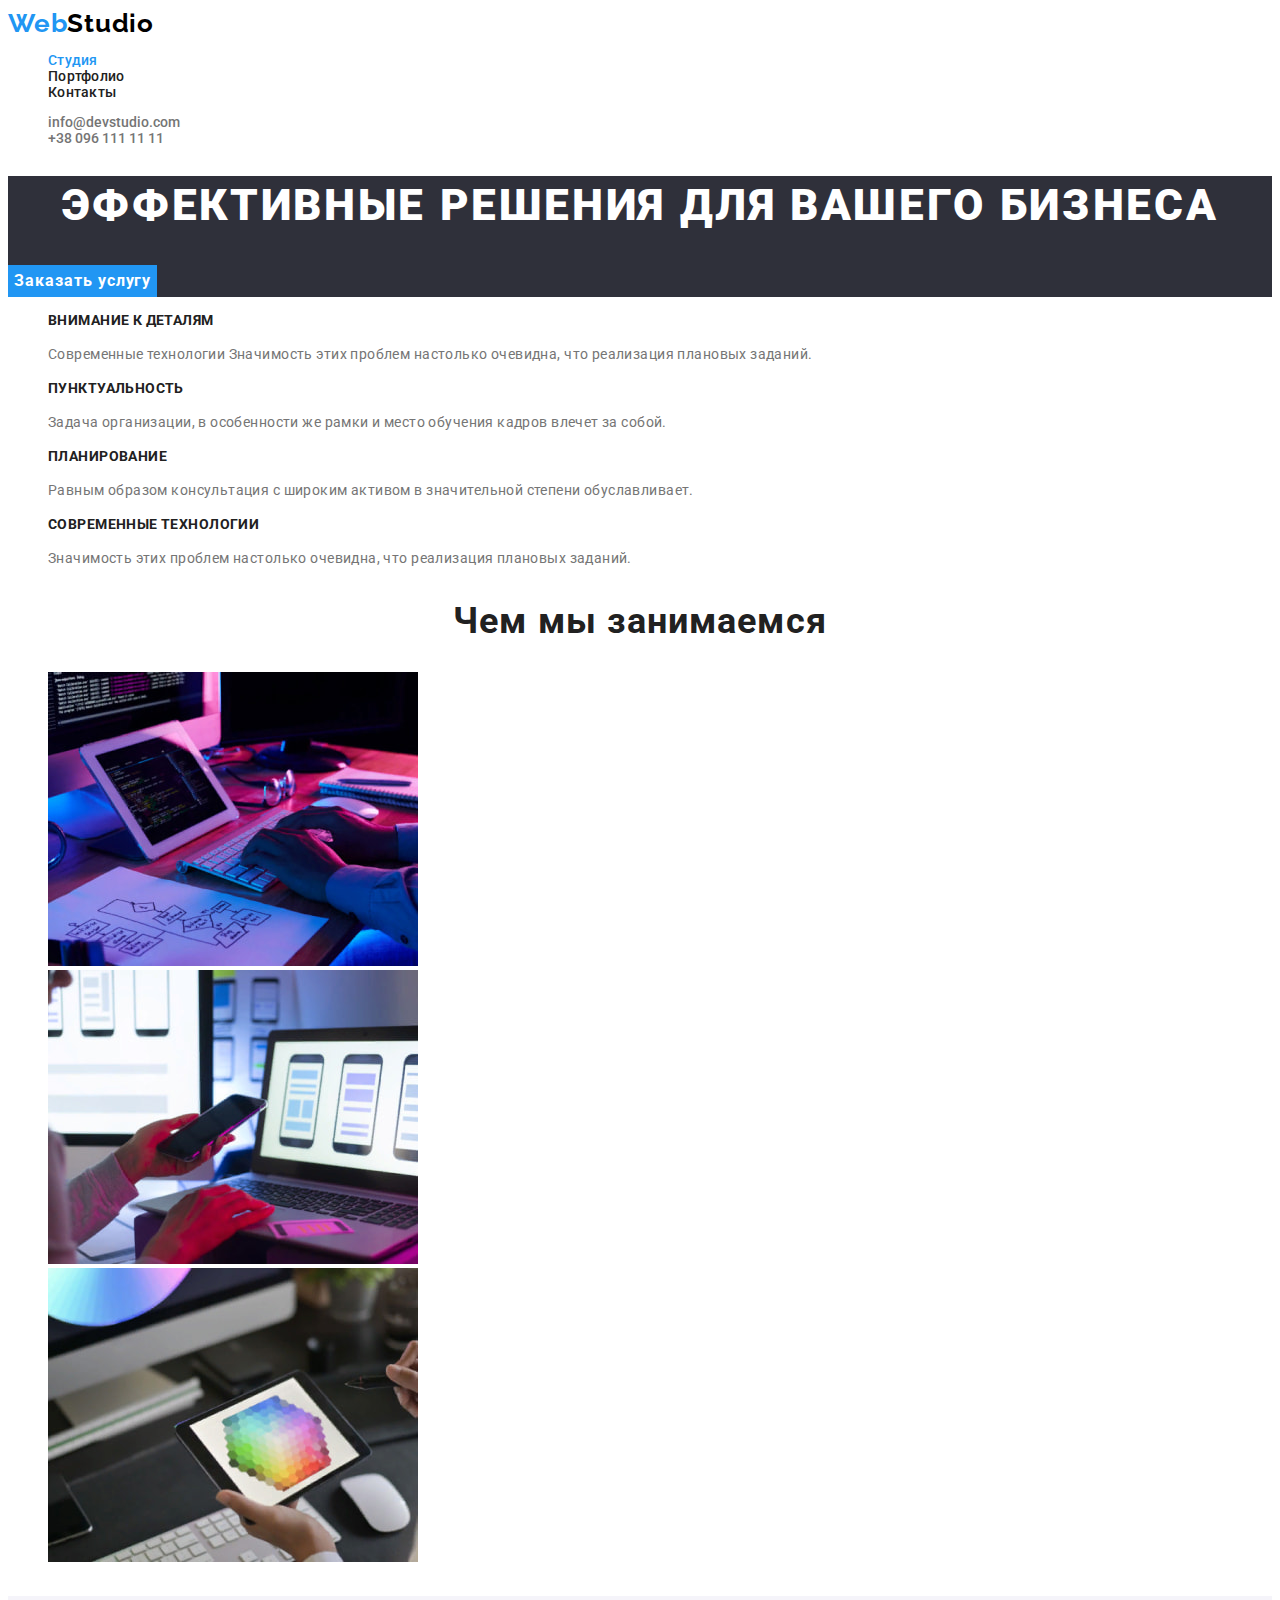
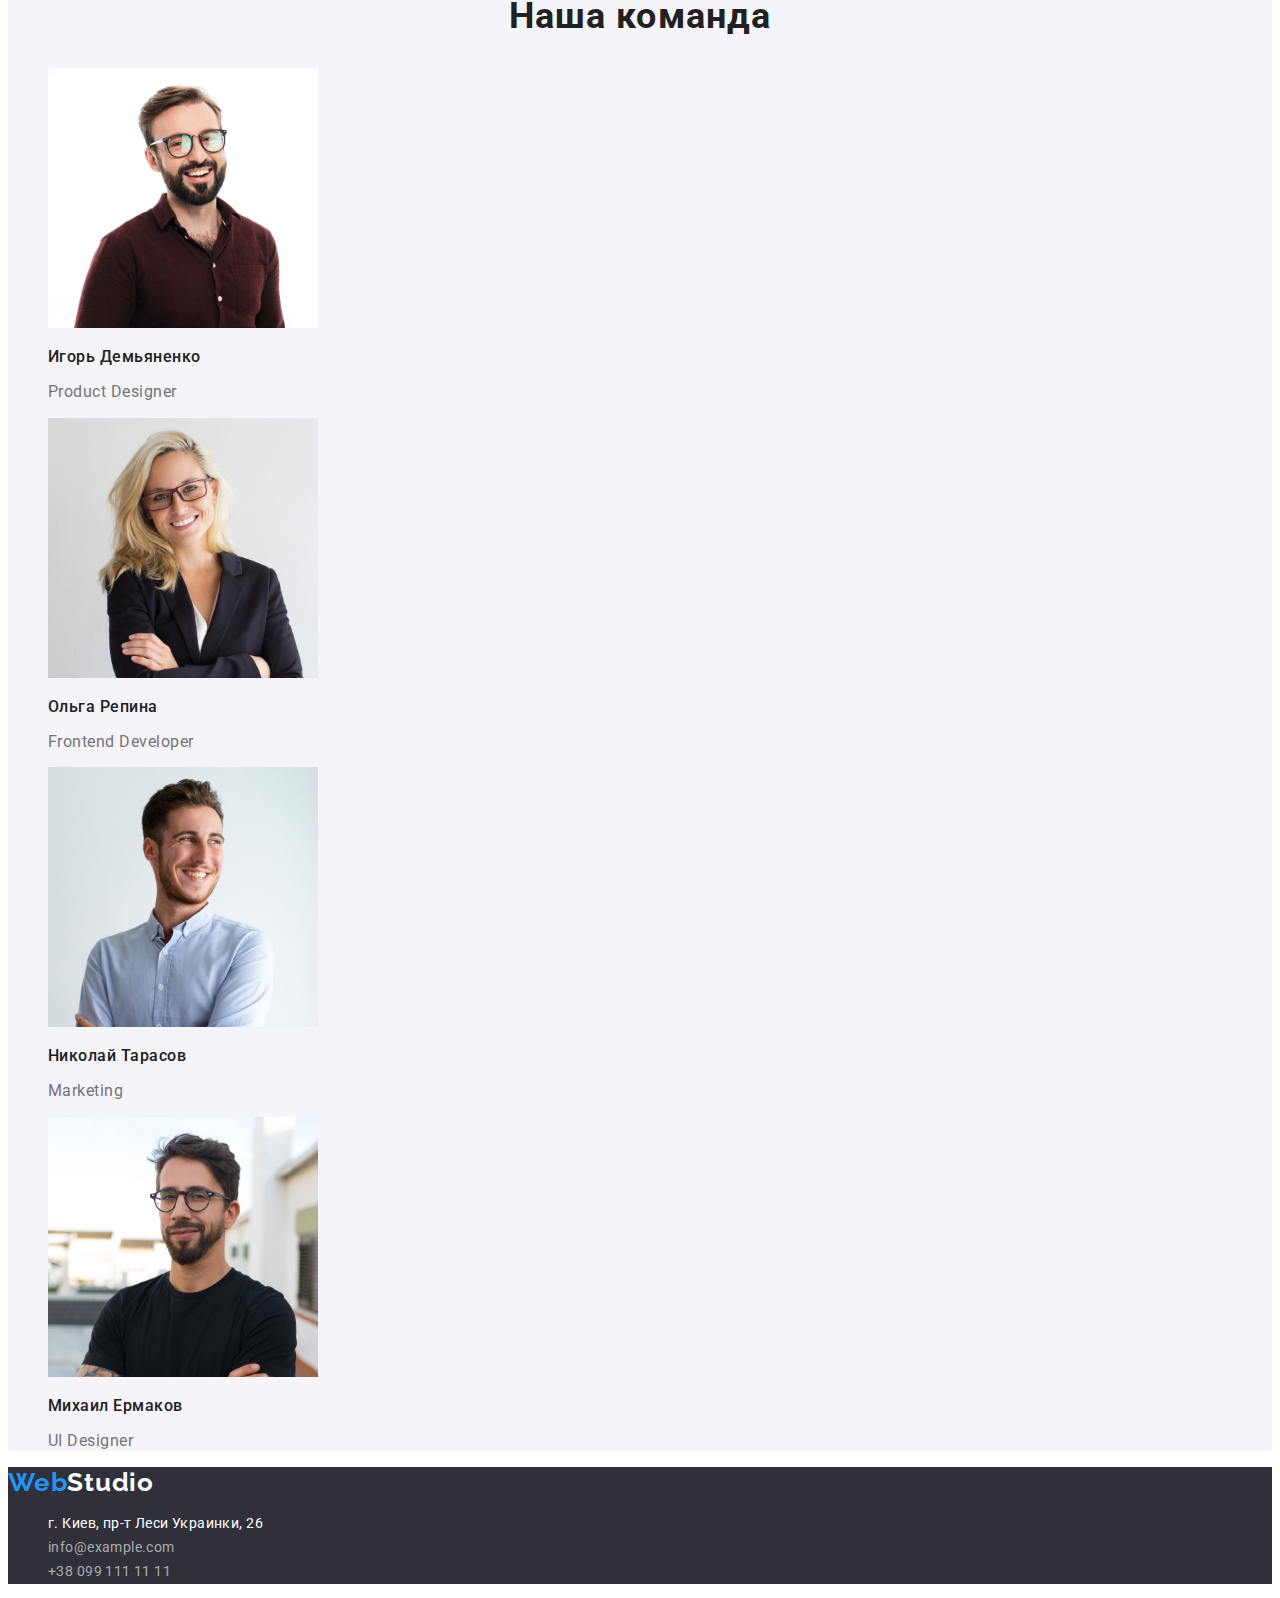
<file: index.html>
<!DOCTYPE html>
<html lang="ru">
  <head>
    <meta charset="UTF-8" />
    <meta name="viewport" content="width=device-width, initial-scale=1.0" />
    <link rel="preconnect" href="https://fonts.googleapis.com" />
    <link rel="preconnect" href="https://fonts.gstatic.com" crossorigin />
    <link
      href="https://fonts.googleapis.com/css2?family=Raleway:wght@700&family=Roboto:wght@400;500;700;900&display=swap"
      rel="stylesheet"
    />
    <title>Студия</title>
    <link rel="stylesheet" href="css/styles.css" />
  </head>
  <body>
    <header class="header">
      <a class="header-logo link" href="./index.html"><span>Web</span>Studio</a>
      <nav class="header-nav">
        <ul class="header-list list">
          <li class="header-item">
            <a class="header-link link current" href="./index.html">Студия</a>
          </li>
          <li class="header-item">
            <a class="header-link link" href="./portfolio.html">Портфолио</a>
          </li>
          <li class="header-item">
            <a class="header-link link" href="#">Контакты</a>
          </li>
        </ul>
      </nav>
      <ul class="contacts list">
        <li class="contacts-item">
          <a class="contacts-link link" href="mailto:info@devstudio.com">info@devstudio.com</a>
        </li>
        <li class="contacts-item">
          <a class="contacts-link link" href="tel:+380961111111">+38 096 111 11 11</a>
        </li>
      </ul>
    </header>
    <main>
      <section class="hero">
        <h1 class="hero-title">Эффективные решения для вашего бизнеса</h1>
        <button class="hero-button" type="button">Заказать услугу</button>
      </section>
      <section class="features">
        <ul class="features-list list">
          <li class="features-item">
            <h3 class="features-title">Внимание к деталям</h3>
            <p class="features-text">
              Современные технологии Значимость этих проблем настолько очевидна, что реализация плановых заданий.
            </p>
          </li>
          <li class="features-item">
            <h3 class="features-title">Пунктуальность</h3>
            <p class="features-text">
              Задача организации, в особенности же рамки и место обучения кадров влечет за собой.
            </p>
          </li>
          <li class="features-item">
            <h3 class="features-title">Планирование</h3>
            <p class="features-text">
              Равным образом консультация с широким активом в значительной степени обуславливает.
            </p>
          </li>
          <li class="features-item">
            <h3 class="features-title">Современные технологии</h3>
            <p class="features-text">Значимость этих проблем настолько очевидна, что реализация плановых заданий.</p>
          </li>
        </ul>
      </section>
      <section class="about">
        <h2 class="about-title">Чем мы занимаемся</h2>
        <ul class="about-list list">
          <li class="about-item">
            <img class="about-img" src="./images/box1.jpg" alt="Десктопные приложения" width="370" height="294" />
          </li>
          <li class="about-item">
            <img class="about-img" src="./images/box2.jpg" alt="Мобильные приложения" width="370" height="294" />
          </li>
          <li class="about-item">
            <img class="about-img" src="./images/box3.jpg" alt="Дизайнерские решения" width="370" height="294" />
          </li>
        </ul>
      </section>
      <section class="team">
        <h2 class="team-title">Наша команда</h2>
        <ul class="team-list list">
          <li class="team-item">
            <img class="team-img" src="./images/teamcard1.jpg" alt="Игорь Демьяненко" width="270" height="260" />
            <h3 class="name">Игорь Демьяненко</h3>
            <p class="position">Product Designer</p>
          </li>
          <li class="team-item">
            <img class="team-img" src="./images/teamcard2.jpg" alt="Ольга Репина" width="270" height="260" />
            <h3 class="name">Ольга Репина</h3>
            <p class="position">Frontend Developer</p>
          </li>
          <li class="team-item">
            <img class="team-img" src="./images/teamcard3.jpg" alt="Николай Тарасов" width="270" height="260" />
            <h3 class="name">Николай Тарасов</h3>
            <p class="position">Marketing</p>
          </li>
          <li class="team-item">
            <img class="team-img" src="./images/teamcard4.jpg" alt="Михаил Ермаков" width="270" height="260" />
            <h3 class="name">Михаил Ермаков</h3>
            <p class="position">UI Designer</p>
          </li>
        </ul>
      </section>
    </main>
    <footer class="footer">
      <a class="logo-footer link" href="./index.html"><span>Web</span>Studio</a>
      <address class="address">
        <ul class="address-list list">
          <li class="address-item">
            <a
              class="address-link link"
              href="https://goo.gl/maps/YnTkpTPDZ5KFQ8r79"
              target="_blank"
              rel="noopener noreferrer"
              >г. Киев, пр-т Леси Украинки, 26</a
            >
          </li>
          <li class="address-item">
            <a class="footer-contacts-link link" href="mailto:info@example.com">info@example.com</a>
          </li>
          <li class="address-item">
            <a class="footer-contacts-link link" href="tel:+380991111111">+38 099 111 11 11</a>
          </li>
        </ul>
      </address>
    </footer>
  </body>
</html>
</file>
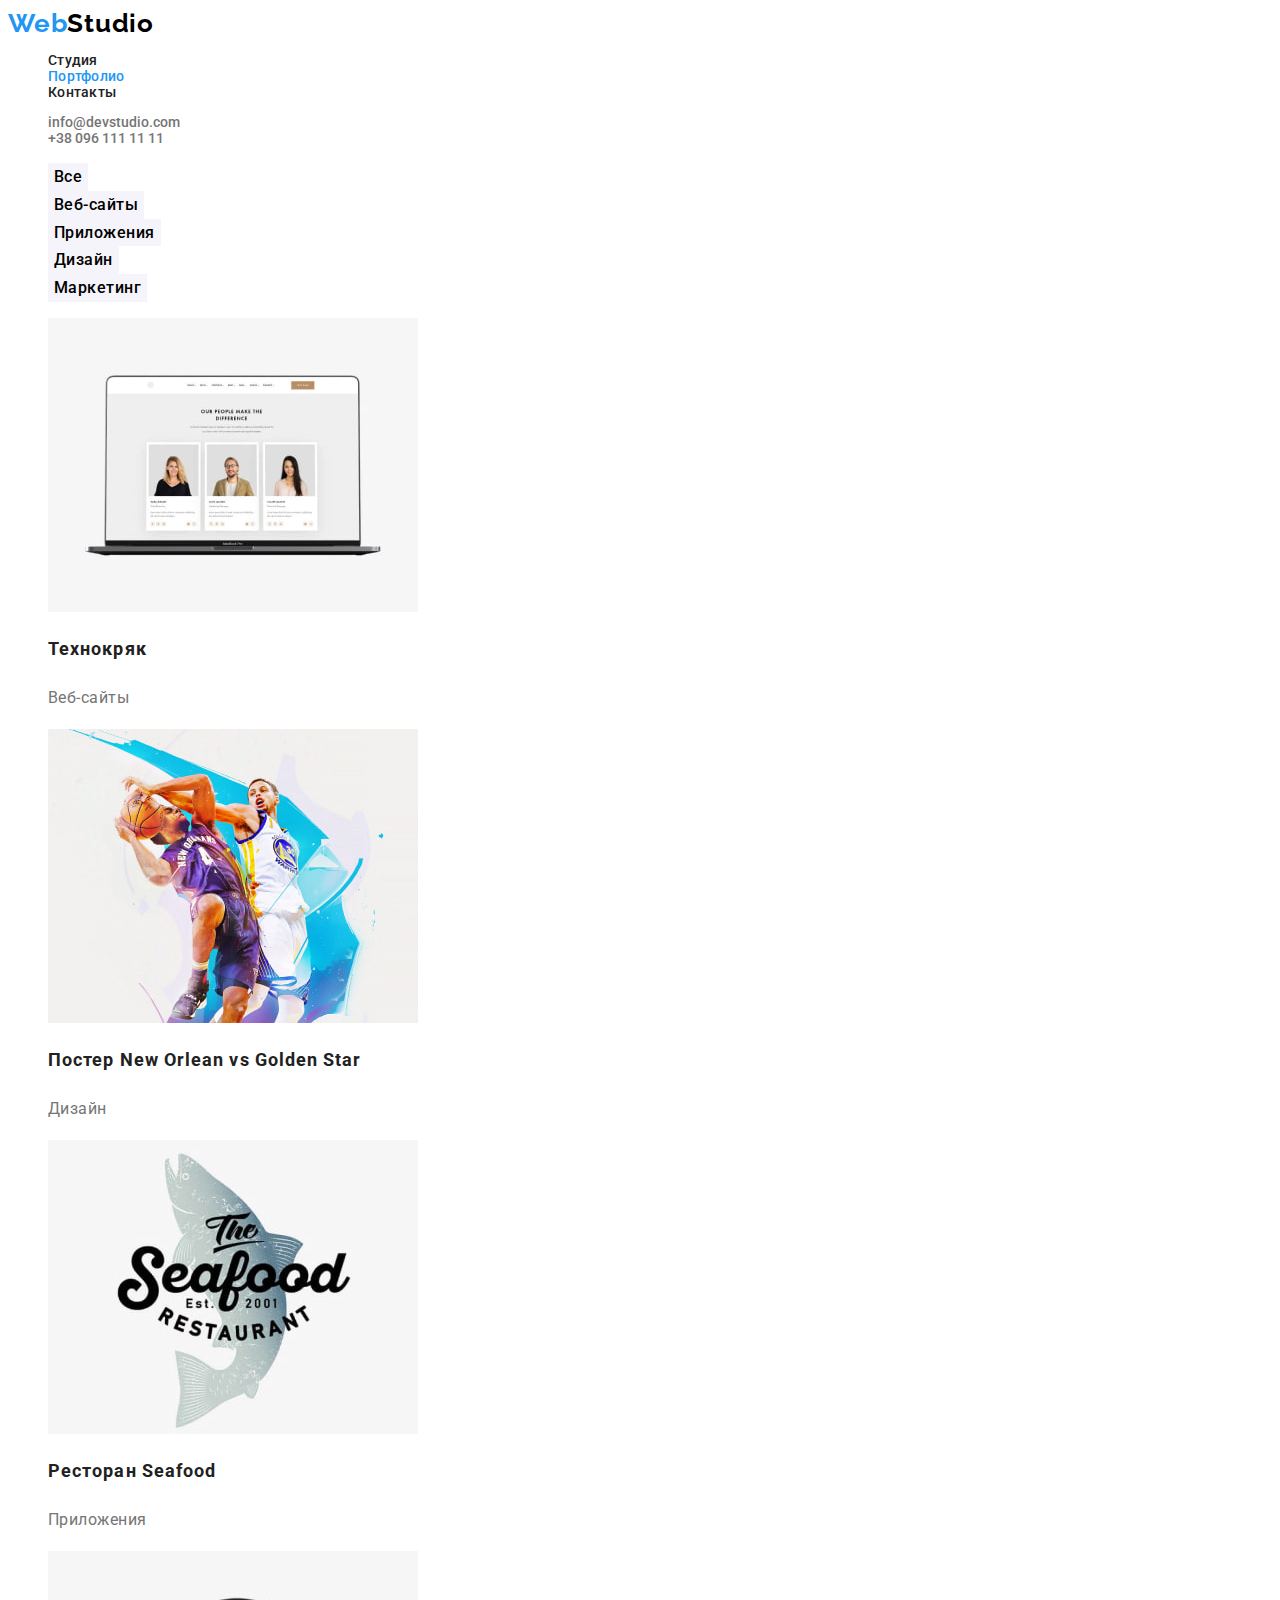
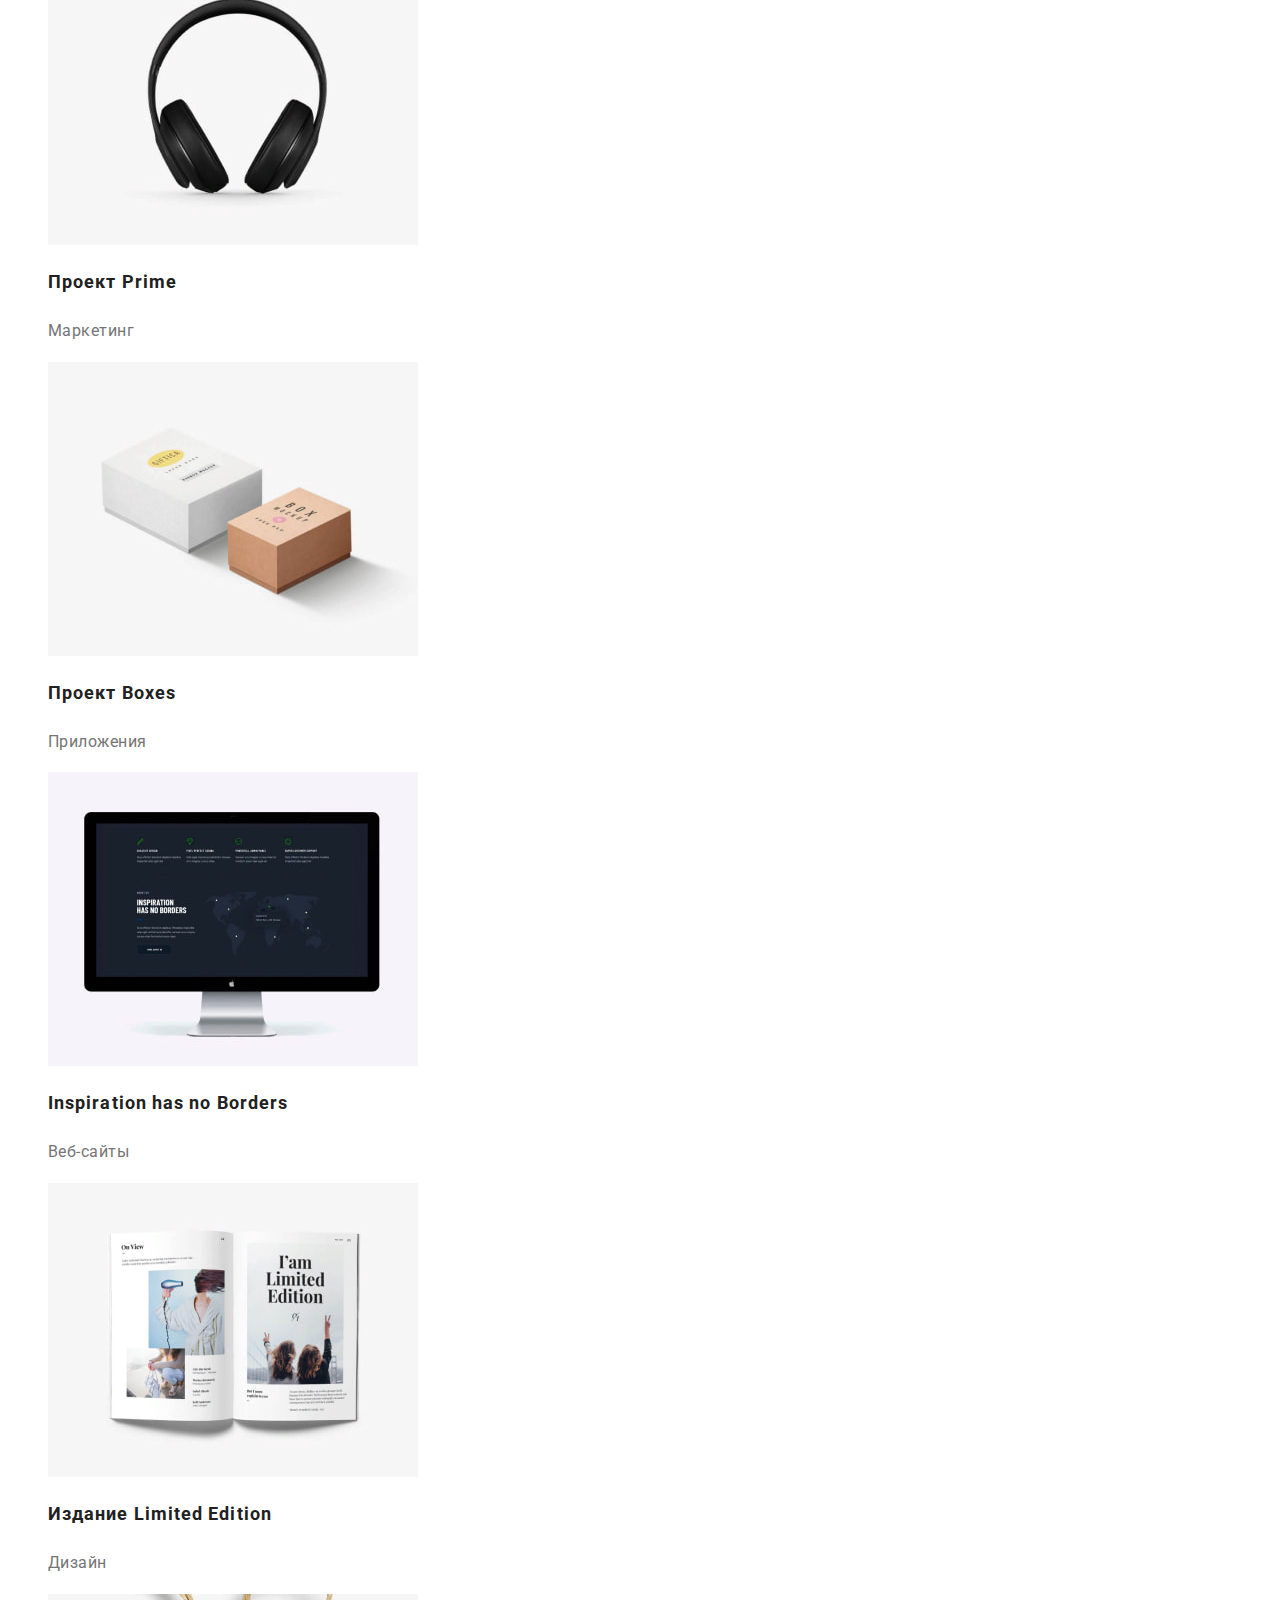
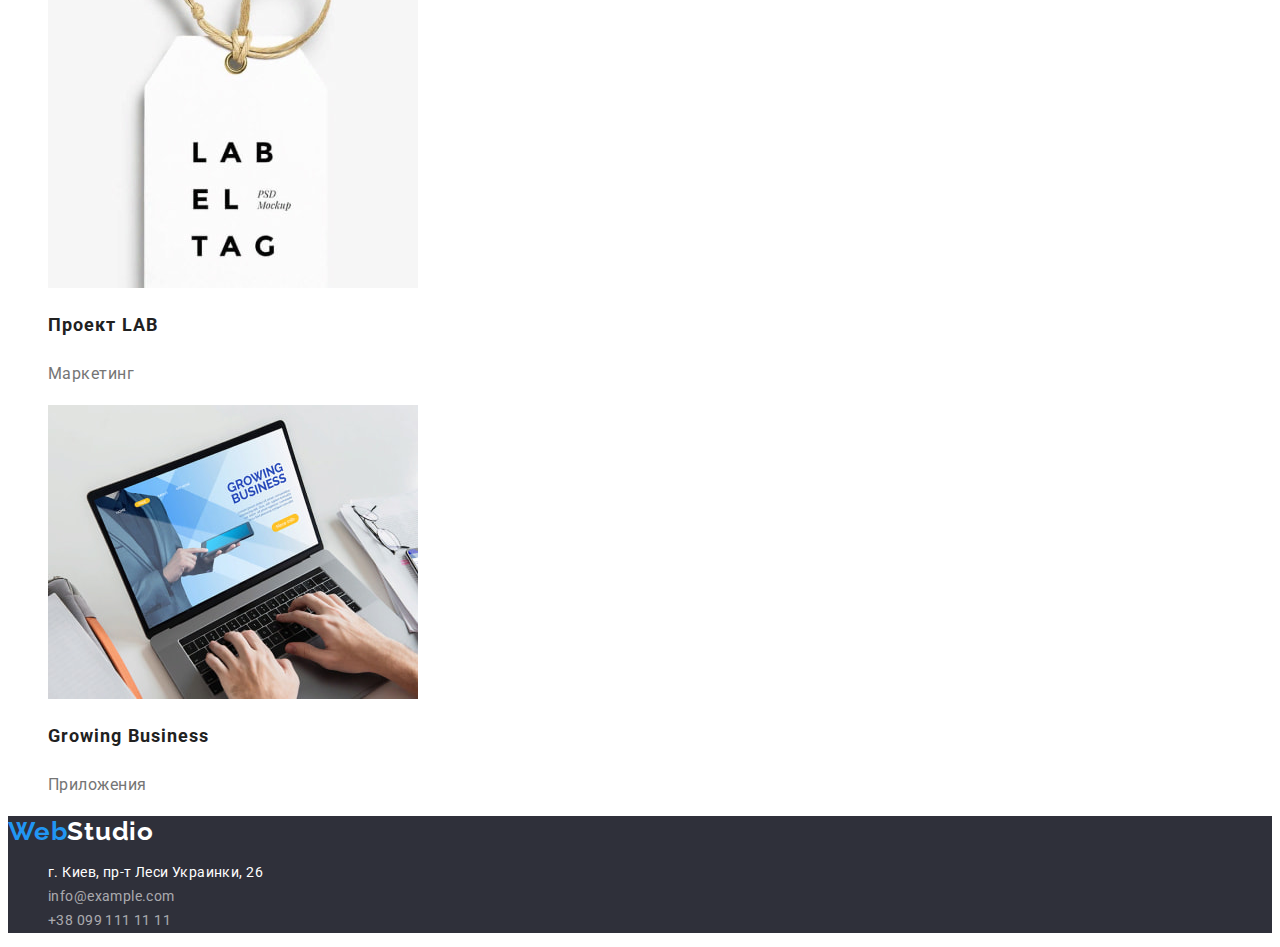
<file: portfolio.html>
<!DOCTYPE html>
<html lang="ru">
  <head>
    <meta charset="UTF-8" />
    <meta name="viewport" content="width=device-width, initial-scale=1.0" />
    <link rel="preconnect" href="https://fonts.googleapis.com" />
    <link rel="preconnect" href="https://fonts.gstatic.com" crossorigin />
    <link
      href="https://fonts.googleapis.com/css2?family=Raleway:wght@700&family=Roboto:wght@400;500;700;900&display=swap"
      rel="stylesheet"
    />
    <title>Портфолио</title>
    <link rel="stylesheet" href="css/styles.css" />
  </head>
  <body>
    <header class="header">
      <a class="header-logo link" href="./index.html"><span>Web</span>Studio</a>
      <nav class="header-nav">
        <ul class="header-list list">
          <li class="header-item">
            <a class="header-link link" href="./index.html">Студия</a>
          </li>
          <li class="header-item">
            <a class="header-link link current" href="./portfolio.html">Портфолио</a>
          </li>
          <li class="header-item">
            <a class="header-link link" href="#">Контакты</a>
          </li>
        </ul>
      </nav>
      <ul class="contacts list">
        <li class="contacts-item">
          <a class="contacts-link link" href="mailto:info@devstudio.com">info@devstudio.com</a>
        </li>
        <li class="contacts-item">
          <a class="contacts-link link" href="tel:+380961111111">+38 096 111 11 11</a>
        </li>
      </ul>
    </header>
    <main>
      <section class="portfolio">
        <h1 class="visually-hidden">Портфолио</h1>
        <ul class="button-filter list">
          <li><button class="button" type="button">Все</button></li>
          <li><button class="button" type="button">Веб-сайты</button></li>
          <li><button class="button" type="button">Приложения</button></li>
          <li><button class="button" type="button">Дизайн</button></li>
          <li><button class="button" type="button">Маркетинг</button></li>
        </ul>
        <ul class="projects-list list">
          <li class="projects-item">
            <a class="projects-link link" href="">
              <img class="projects-img" src="./images/website.jpg" alt="Технокряк" width="370" height="294" />
              <h2 class="projects-title">Технокряк</h2>
              <p class="projects-text">Веб-сайты</p>
            </a>
          </li>
          <li class="projects-item">
            <a class="projects-link link" href="">
              <img
                class="projects-img"
                src="./images/nba.jpg"
                alt="Постер New Orlean vs Golden Star"
                width="370"
                height="294"
              />
              <h2 class="projects-title">Постер New Orlean vs Golden Star</h2>
              <p class="projects-text">Дизайн</p>
            </a>
          </li>
          <li class="projects-item">
            <a class="projects-link link" href="">
              <img class="projects-img" src="./images/seafood.jpg" alt="Ресторан Seafood" width="370" height="294" />
              <h2 class="projects-title">Ресторан Seafood</h2>
              <p class="projects-text">Приложения</p>
            </a>
          </li>
          <li class="projects-item">
            <a class="projects-link link" href="">
              <img class="projects-img" src="./images/headphones.jpg" alt="Проект Prime" width="370" height="294" />
              <h2 class="projects-title">Проект Prime</h2>
              <p class="projects-text">Маркетинг</p>
            </a>
          </li>
          <li class="projects-item">
            <a class="projects-link link" href="">
              <img class="projects-img" src="./images/box.jpg" alt="Проект Boxes" width="370" height="294" />
              <h2 class="projects-title">Проект Boxes</h2>
              <p class="projects-text">Приложения</p>
            </a>
          </li>
          <li class="projects-item">
            <a class="projects-link link" href="">
              <img
                class="projects-img"
                src="./images/monitor.jpg"
                alt="Inspiration has no Borders"
                width="370"
                height="294"
              />
              <h2 class="projects-title">Inspiration has no Borders</h2>
              <p class="projects-text">Веб-сайты</p>
            </a>
          </li>

          <li class="projects-item">
            <a class="projects-link link" href="">
              <img
                class="projects-img"
                src="./images/book.jpg"
                alt="Издание Limited Edition"
                width="370"
                height="294"
              />
              <h2 class="projects-title">Издание Limited Edition</h2>
              <p class="projects-text">Дизайн</p>
            </a>
          </li>
          <li class="projects-item">
            <a class="projects-link link" href="">
              <img class="projects-img" src="./images/lab.jpg" alt="Проект LAB" width="370" height="294" />
              <h2 class="projects-title">Проект LAB</h2>
              <p class="projects-text">Маркетинг</p>
            </a>
          </li>
          <li class="projects-item">
            <a class="projects-link link" href="">
              <img class="projects-img" src="./images/laptop.jpg" alt="Growing Business" width="370" height="294" />
              <h2 class="projects-title">Growing Business</h2>
              <p class="projects-text">Приложения</p>
            </a>
          </li>
        </ul>
      </section>
    </main>
    <footer class="footer">
      <a class="logo-footer link" href="./index.html"><span>Web</span>Studio</a>
      <address class="address">
        <ul class="address-list list">
          <li class="address-item">
            <a
              class="address-link link"
              href="https://goo.gl/maps/YnTkpTPDZ5KFQ8r79"
              target="_blank"
              rel="noopener noreferrer"
              >г. Киев, пр-т Леси Украинки, 26</a
            >
          </li>
          <li class="address-item">
            <a class="footer-contacts-link link" href="mailto:info@example.com">info@example.com</a>
          </li>
          <li class="address-item">
            <a class="footer-contacts-link link" href="tel:+380991111111">+38 099 111 11 11</a>
          </li>
        </ul>
      </address>
    </footer>
  </body>
</html>
</file>
<file: css/styles.css>
:root {
  --main-bg-color: #ffffff;
  --header-color: #ffffff;
  --primary-text-color: #212121;
  --primary-color: #ffffff;
  --secondary-text-color: #757575;
  --hero-title-color: #ffffff;
  --team-bg-color: #f5f4fa;
  --first-btn-color: #f5f4fa;
  --footer-bg-color: #2f303a;
  --accent-color: #2196f3;
}

body {
  font-family: 'Roboto', 'Raleway', sans-serif;
  color: var(--primary-text-color);
  background-color: var(--main-bg-color);
}

.link {
  text-decoration: none;
}

.list {
  list-style-type: none;
}

.visually-hidden {
  position: absolute;
  white-space: nowrap;
  width: 1px;
  height: 1px;
  overflow: hidden;
  border: 0;
  padding: 0;
  clip: rect(0 0 0 0);
  clip-path: inset(50%);
  margin: -1px;
}

/* ==========Header===========*/
.header {
  background-color: var(--header-color);
}
.header-logo {
  font-family: Raleway;
  font-weight: bold;
  font-size: 26px;
  line-height: 1.19;
  letter-spacing: 0.03em;
  color: #000;
}

.header-logo > span {
  color: var(--accent-color);
}

/* =============Site nav============= */

.header-nav {
  font-weight: 500;
  font-size: 14px;
  line-height: 1.14;
  letter-spacing: 0.02em;
}

.header-nav .link {
  color: var(--primary-text-color);
}
.header-nav .link:hover,
.header-nav .link:focus {
  color: var(--accent-color);
}

.header-nav .link.current {
  color: var(--accent-color);
}

.contacts {
  font-weight: 500;
  font-size: 14px;
  line-height: 1.14;
}

.contacts-link {
  color: var(--secondary-text-color);
}
.contacts-link:hover,
.contacts-link:focus {
  color: var(--accent-color);
}

/* ============Hero=========== */
.hero {
  background-color: #2f303a;
}

.hero-title {
  font-weight: 900;
  font-size: 44px;
  line-height: 1.36;
  text-align: center;
  letter-spacing: 0.06em;
  text-transform: uppercase;
  color: var(--hero-title-color);
}

.hero-button {
  font-family: inherit;
  font-weight: bold;
  font-size: 16px;
  line-height: 1.87;
  display: flex;
  align-items: center;
  text-align: center;
  letter-spacing: 0.06em;
  border: 0;
  color: var(--primary-color);
  background-color: var(--accent-color);
  cursor: pointer;
}

/*  =============Features============  */

.features-title {
  font-weight: bold;
  font-size: 14px;
  line-height: 1.14;
  letter-spacing: 0.03em;
  text-transform: uppercase;
}

.features-text {
  font-size: 14px;
  line-height: 1.71;
  letter-spacing: 0.03em;
  color: var(--secondary-text-color);
}

/*  ============About=========== */

.about-title {
  font-weight: bold;
  font-size: 36px;
  line-height: 1.16;
  text-align: center;
  letter-spacing: 0.03em;
}

/* =============Team============ */

.team {
  background-color: var(--team-bg-color);
}
.team-title {
  font-weight: bold;
  font-size: 36px;
  line-height: 1.16;
  letter-spacing: 0.03em;
  text-align: center;
}

.team-item .name {
  font-weight: 500;
  font-size: 16px;
  line-height: 1.18;
  letter-spacing: 0.03em;
}

.team-item .position {
  font-size: 16px;
  line-height: 1.18;
  letter-spacing: 0.03em;
  color: var(--secondary-text-color);
}

/* ==============Footer========== */

.footer {
  background-color: var(--footer-bg-color);
}

.logo-footer {
  font-family: Raleway;
  font-weight: bold;
  font-size: 26px;
  line-height: 1.19;
  letter-spacing: 0.03em;
  color: var(--primary-color);
}

.logo-footer > span {
  color: var(--accent-color);
}

.address {
  font-style: normal;
  font-weight: normal;
  font-size: 14px;
  line-height: 1.71;
  letter-spacing: 0.03em;
}
.address-link {
  color: var(--primary-color);
}

.footer-contacts-link {
  color: rgba(255, 255, 255, 0.6);
}
.footer-contacts-link:hover,
.footer-contacts-link:focus {
  color: var(--accent-color);
}

/* Portfolio button */

.button {
  font-family: inherit;
  font-weight: 500;
  font-size: 16px;
  line-height: 1.62;
  text-align: center;
  letter-spacing: 0.03em;
  cursor: pointer;
  border: 0;
  background-color: var(--first-btn-color);
}

.button:hover,
.button:focus {
  color: var(--primary-color);
  background-color: var(--accent-color);
}

/* Portfolio projects */

.projects-title {
  font-weight: bold;
  font-size: 18px;
  line-height: 2;
  letter-spacing: 0.06em;
  color: var(--primary-text-color);
}

.projects-text {
  font-size: 16px;
  line-height: 1.87;
  letter-spacing: 0.03em;
  color: var(--secondary-text-color);
}
</file>
